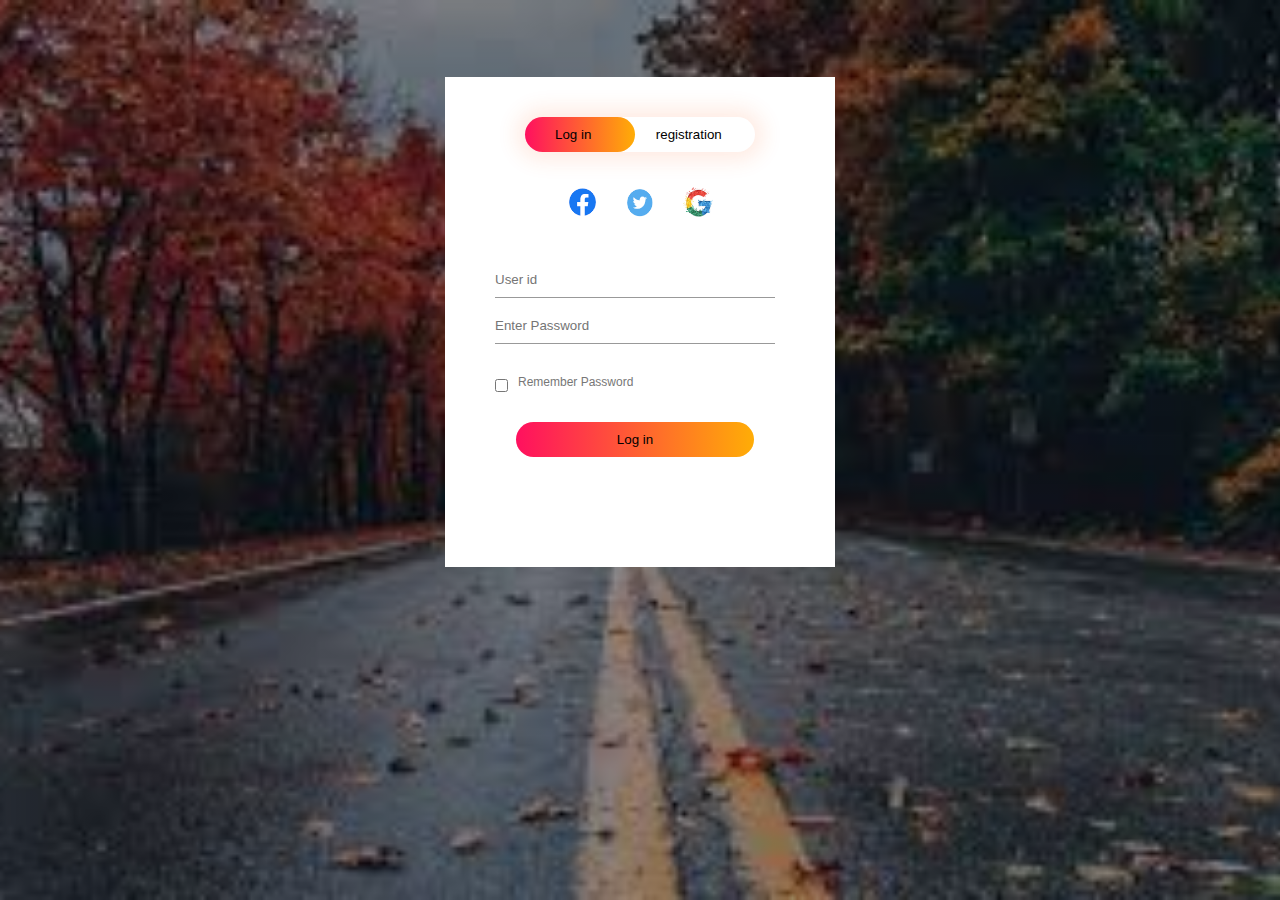
<file: new.html>
<!DOCTYPE html>
<html lang="en">
<head>
    <title>login and registration form</title>
    <link rel="stylesheet" href="style1.css">
</head>
<body>
    <div class="hero">
        <div class="form-box">
            <div class="button-box">
                <div id="btn"></div>
                <button type="button" class="tonggle-bth" onclick="login()">Log in</button>
                <button type="button" class="tonggle-bth" onclick="register()">registration</button>
            </div>
            <div class="social-icons">
                <img src="fb.png">
                <img src="tw.png">
                <img src="go.png">
            </div>
            <form id="login" class="input-group">
                <input type="text" class="input-field" placeholder="User id" required>
                <input type="text" class="input-field" placeholder="Enter Password" required>
                <input type="checkbox" class="check-box"><span>Remember Password</span>
                <button type="submit" class="submit-bth">Log in</button>
        </form>
            <form id="register" class="input-group">
                <input type="text" class="input-field" placeholder="User id" required>
                <input type="email" class="input-field" placeholder="Email Id" required>
                <input type="email" class="input-field" placeholder="Enter Password" required>
                <input type="checkbox" class="check-box"><span>i agree the terms & conditions</span>
                <button type="submit" class="submit-bth">register</button>
        </form>
        </div>
    </div>
    <script>
        var x = document.getElementById("login")
        var y = document.getElementById("register")
        var z = document.getElementById("btn")

        function register(){
            x.style.left = "-400px";
            y.style.left = "50px"
            z.style.left = "110px"
        }
            
        function login(){
            x.style.left = "50px";
            y.style.left = "450px"
            z.style.left = "0px"
        }
    </script>

</body>
</html>
</file>
<file: style1.css>
*{
    margin: 0;
    padding: 0;
    font-family:sans-serif;
}
.hero{
    height: 100%;
    width: 100%;
    background-image: linear-gradient(rgba(0,0,0,0.4),rgba(0,0,0,0.4)),url(bg.jpg);
    background-position: center;
    background-size: cover;
    position: absolute;
}
.form-box{
    width: 380px;
    height: 480px;
    position: relative;
    margin: 6% auto;
    background: #fff;
    padding: 5px;
    overflow:hidden;
}
.button-box{
    width: 230px;
    margin: 35px auto;
    position: relative;
    box-shadow: 0 0 20px 9px #ff61241f;
    border-radius: 30px;
}
.tonggle-bth{
    padding: 10px 30px;
    cursor: pointer;
    background: transparent;
    border: 0;
    outline: none;
    position: relative;
}
#btn{
    top: 0;
    left: 0;
    position: absolute;
    width: 110px;
    height: 100%;
    background: linear-gradient(to right, #ff105f,#ffad06);
    border-radius: 30px;
    transition: .5s;
}
.social-icons{
    margin: 30px auto;
    text-align: center;
}
.social-icons img{
    width: 30px;
    margin: 0 12px;
    box-shadow: 0 0 210px 0 #7f7f7f3d;
    cursor: pointer;
}
.input-group{
    top: 180px;
    position: absolute;
    width: 280px;
    transition: .5s;
}
.input-field{
    width: 100%;
    padding: 10px 0;
    margin: 5px 0;
    border-left: 0;
    border-top: 0;
    border-right:.0;
    border-bottom: 1px solid #999;
    outline: none;
    background: transparent;
}
.submit-bth{
    width: 85%;
    padding: 10px 30px;
    cursor: pointer;
    display: block;
    margin: auto;
    background: linear-gradient(to right, #ff105f,#ffad06);
    border: 0;
    outline: none;
    border-radius: 30px;
}
.check-box{
    margin: 30px 10px 30px 0;
}
span{
    color: #777;
    font-size: 12px;
    bottom: 68px;
    position: absolute;
}
#login{
    left: 50px;
}
#register{
    left: 450px;
}
</file>
